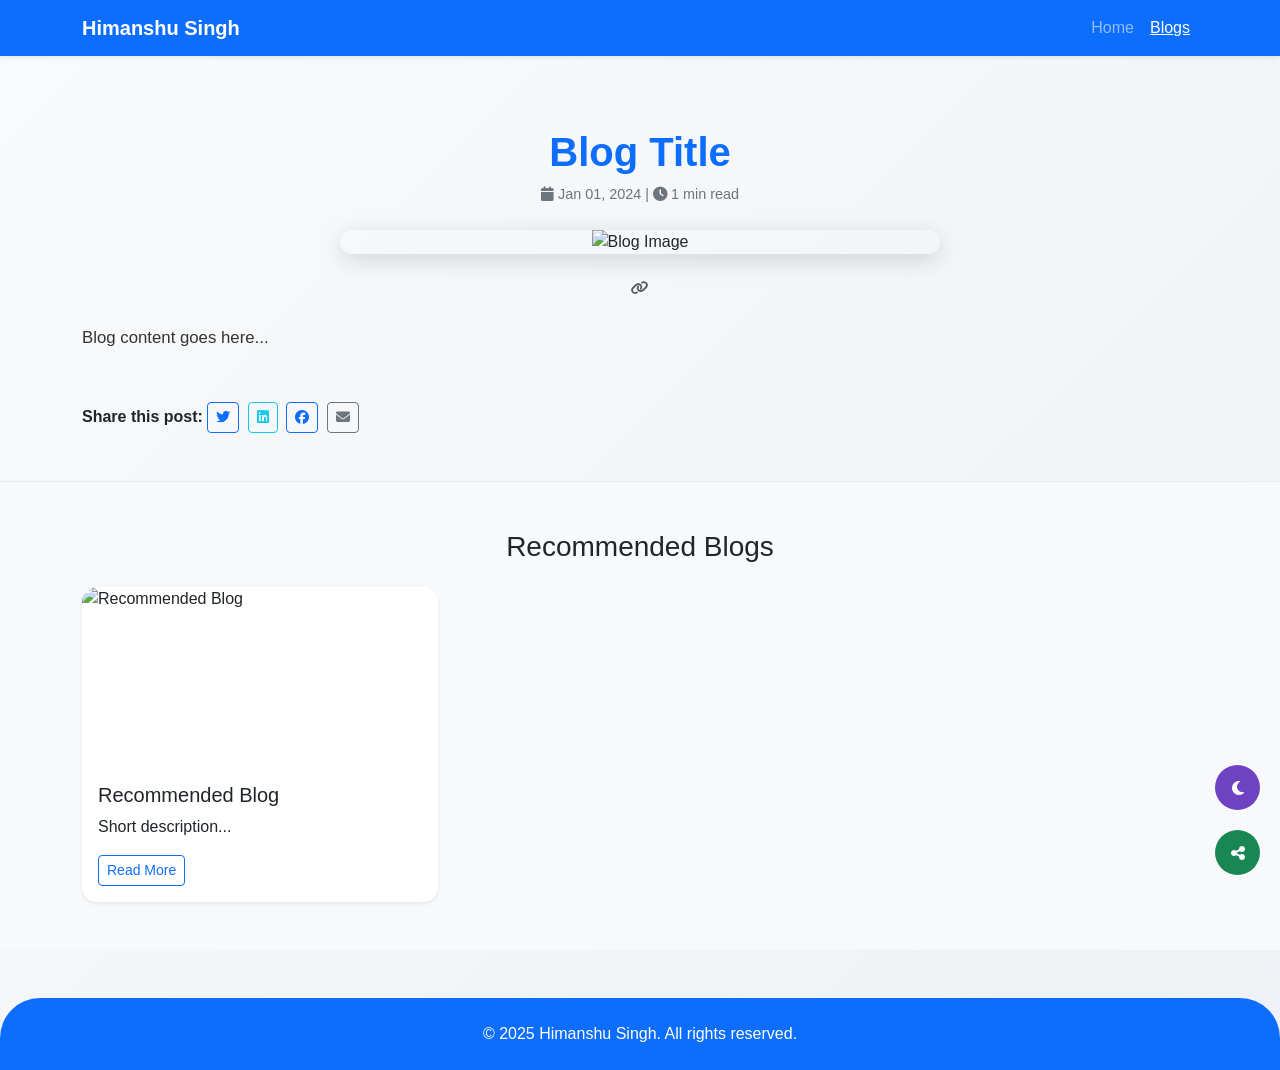
<file: src/main/resources/templates/blog-detail.html>
<!DOCTYPE html>
<html xmlns:th="http://www.thymeleaf.org">
<head>
    <meta charset="UTF-8">
    <meta name="viewport" content="width=device-width, initial-scale=1.0">
    <title th:text="${blog.title} + ' - Blog'">Blog</title>

    <!-- Bootstrap & Icons -->
    <link href="https://cdn.jsdelivr.net/npm/bootstrap@5.3.0/dist/css/bootstrap.min.css" rel="stylesheet">
    <link href="https://cdnjs.cloudflare.com/ajax/libs/font-awesome/6.4.0/css/all.min.css" rel="stylesheet">

    <style>
        body {
            font-family: "Poppins", sans-serif;
            background: linear-gradient(135deg, #f9fafb, #eef1f5);
            transition: background 0.4s, color 0.4s;
        }

        /* Navbar */
        .navbar {
            background-color: #0d6efd;
            transition: background 0.3s ease;
        }

        .nav-link.active { text-decoration: underline; }

        /* Header Section */
        h1 {
            font-weight: 700;
            color: #0d6efd;
        }

        .blog-meta {
            color: #6c757d;
            font-size: 0.9rem;
        }

        /* Blog Image */
        .blog-image-wrapper {
            max-width: 600px;
            margin: 0 auto;
            overflow: hidden;
            border-radius: 15px;
            box-shadow: 0 6px 25px rgba(0,0,0,0.15);
        }

        .blog-image {
            width: 60%;
            transition: transform 0.4s ease;
        }

        .blog-image:hover { transform: scale(1.05); }

        /* Blog Content */
        .blog-content {
            font-size: 1.05rem;
            line-height: 1.8;
            color: #333;
            margin-top: 1.5rem;
        }

        /* Recommended Blogs */
        .recommended {
            background-color: #f8f9fa;
            padding: 3rem 0;
            border-top: 1px solid #e9ecef;
        }

        .recommended .card {
            border: none;
            border-radius: 15px;
            overflow: hidden;
            transition: transform 0.3s ease, box-shadow 0.3s ease;
        }

        .recommended .card:hover {
            transform: translateY(-6px);
            box-shadow: 0 8px 20px rgba(0,0,0,0.1);
        }

        .recommended .card-img-top {
            height: 180px;
            object-fit: cover;
        }

        /* Footer */
        footer {
            background-color: #0d6efd;
            color: #fff;
            border-top-left-radius: 40px;
            border-top-right-radius: 40px;
        }

        /* Floating Buttons */
        .floating-btn {
            position: fixed;
            bottom: 25px;
            right: 20px;
            border-radius: 50%;
            width: 45px;
            height: 45px;
            display: flex;
            align-items: center;
            justify-content: center;
            color: #fff;
            cursor: pointer;
            z-index: 1000;
            transition: transform 0.3s;
        }

        .floating-btn:hover { transform: scale(1.1); }

        #themeBtn { background-color: #6f42c1; right: 20px; bottom: 90px; }
        #copyBtn { background-color: #198754; }

        /* Scroll Progress Bar */
        #scrollProgress {
            position: fixed;
            top: 0;
            left: 0;
            width: 0%;
            height: 5px;
            background: #0d6efd;
            z-index: 2000;
            transition: width 0.25s ease;
        }

        /* Dark Mode */
        body.dark {
            background: #181818;
            color: #e9ecef;
        }

        body.dark .navbar, body.dark footer {
            background-color: #111;
        }

        body.dark .card, body.dark .blog-content {
            background-color: #1f1f1f;
            color: #f8f9fa;
        }

        body.dark h1 { color: #0dcaf0; }
    </style>
</head>
<body>

<!-- Scroll Progress -->
<div id="scrollProgress"></div>

<!-- Navbar -->
<nav class="navbar navbar-expand-lg navbar-dark fixed-top shadow-sm">
    <div class="container">
        <a class="navbar-brand fw-bold" href="/">Himanshu Singh</a>
        <button class="navbar-toggler" data-bs-toggle="collapse" data-bs-target="#navbarNav">
            <span class="navbar-toggler-icon"></span>
        </button>
        <div id="navbarNav" class="collapse navbar-collapse">
            <ul class="navbar-nav ms-auto">
                <li class="nav-item"><a class="nav-link" href="/">Home</a></li>
                <li class="nav-item"><a class="nav-link active" href="/blogs">Blogs</a></li>
            </ul>
        </div>
    </div>
</nav>

<!-- Blog Section -->
<section class="py-5" style="margin-top:80px;">
    <div class="container text-center">
        <h1 th:text="${blog.title}">Blog Title</h1>
        <p class="blog-meta mb-4">
            <i class="fa fa-calendar"></i>
            <span th:text="${#temporals.format(blog.createdAt,'MMM dd, yyyy')}">Jan 01, 2024</span> |
            <i class="fa fa-clock"></i> <span id="readingTime">3 min read</span>
        </p>

        <!-- Blog Image -->
        <div class="blog-image-wrapper mb-4" th:if="${blog.imageUrl != null}">
            <img th:src="${blog.imageUrl}" alt="Blog Image" class="blog-image">
        </div>

        <!-- Image URL (shortened) -->
        <div th:if="${shortImageUrl != null}" class="small text-muted mb-3">
            <i class="fa fa-link"></i> <span th:text="${shortImageUrl}"></span>
        </div>

        <!-- Blog Content -->
        <div class="text-start blog-content" th:utext="${blog.content}">
            Blog content goes here...
        </div>

        <!-- Share Buttons -->
        <div class="mt-5 text-start">
            <span class="fw-semibold">Share this post:</span>
            <a th:href="'https://twitter.com/intent/tweet?url=' + ${currentUrl}" target="_blank" class="btn btn-sm btn-outline-primary me-1"><i class="fab fa-twitter"></i></a>
            <a th:href="'https://www.linkedin.com/shareArticle?url=' + ${currentUrl}" target="_blank" class="btn btn-sm btn-outline-info me-1"><i class="fab fa-linkedin"></i></a>
            <a th:href="'https://www.facebook.com/sharer/sharer.php?u=' + ${currentUrl}" target="_blank" class="btn btn-sm btn-outline-primary me-1"><i class="fab fa-facebook"></i></a>
            <a th:href="'mailto:?subject=' + ${blog.title} + '&body=' + ${currentUrl}" class="btn btn-sm btn-outline-secondary"><i class="fas fa-envelope"></i></a>
        </div>
    </div>
</section>

<!-- Recommended Blogs -->
<section class="recommended" th:if="${recommendedBlogs}">
    <div class="container">
        <h3 class="text-center mb-4">Recommended Blogs</h3>
        <div class="row g-4">
            <div class="col-md-4" th:each="b : ${recommendedBlogs}">
                <div class="card h-100 shadow-sm">
                    <img th:if="${b.image != null}" th:src="${b.image}" class="card-img-top" alt="Recommended Blog">
                    <div class="card-body">
                        <h5 class="card-title" th:text="${b.title}">Recommended Blog</h5>
                        <p class="card-text" th:text="${b.summary}">Short description...</p>
                        <a th:href="@{'/blogs/' + ${b.id}}" class="btn btn-outline-primary btn-sm">Read More</a>
                    </div>
                </div>
            </div>
        </div>
    </div>
</section>

<!-- Footer -->
<footer class="text-center py-4 mt-5">
    <p class="mb-0">&copy; 2025 Himanshu Singh. All rights reserved.</p>
</footer>

<!-- Floating Buttons -->
<div id="themeBtn" class="floating-btn"><i class="fas fa-moon"></i></div>
<div id="copyBtn" class="floating-btn"><i class="fas fa-share-alt"></i></div>

<!-- Scripts -->
<script src="https://cdn.jsdelivr.net/npm/bootstrap@5.3.0/dist/js/bootstrap.bundle.min.js"></script>
<script>
    /* 🌗 Theme Toggle */
    const themeBtn = document.getElementById('themeBtn');
    themeBtn.onclick = () => {
        document.body.classList.toggle('dark');
        const dark = document.body.classList.contains('dark');
        localStorage.setItem('theme', dark ? 'dark' : 'light');
        themeBtn.innerHTML = dark ? '<i class="fas fa-sun"></i>' : '<i class="fas fa-moon"></i>';
    };
    if (localStorage.getItem('theme') === 'dark') {
        document.body.classList.add('dark');
        themeBtn.innerHTML = '<i class="fas fa-sun"></i>';
    }

    /* 🧠 Reading Time Estimator */
    const content = document.querySelector('.blog-content');
    if (content) {
        const words = content.innerText.trim().split(/\s+/).length;
        const minutes = Math.ceil(words / 200);
        document.getElementById('readingTime').innerText = `${minutes} min read`;
    }

    /* 🔗 Copy Link */
    const copyBtn = document.getElementById('copyBtn');
    copyBtn.onclick = () => {
        navigator.clipboard.writeText(window.location.href);
        copyBtn.innerHTML = '<i class="fas fa-check"></i>';
        setTimeout(() => copyBtn.innerHTML = '<i class="fas fa-share-alt"></i>', 1500);
    };

    /* 📈 Scroll Progress Bar */
    window.addEventListener('scroll', () => {
        const scrollTop = window.scrollY;
        const docHeight = document.body.scrollHeight - window.innerHeight;
        const scrollPercent = (scrollTop / docHeight) * 100;
        document.getElementById('scrollProgress').style.width = scrollPercent + '%';
    });
</script>
</body>
</html>
</file>
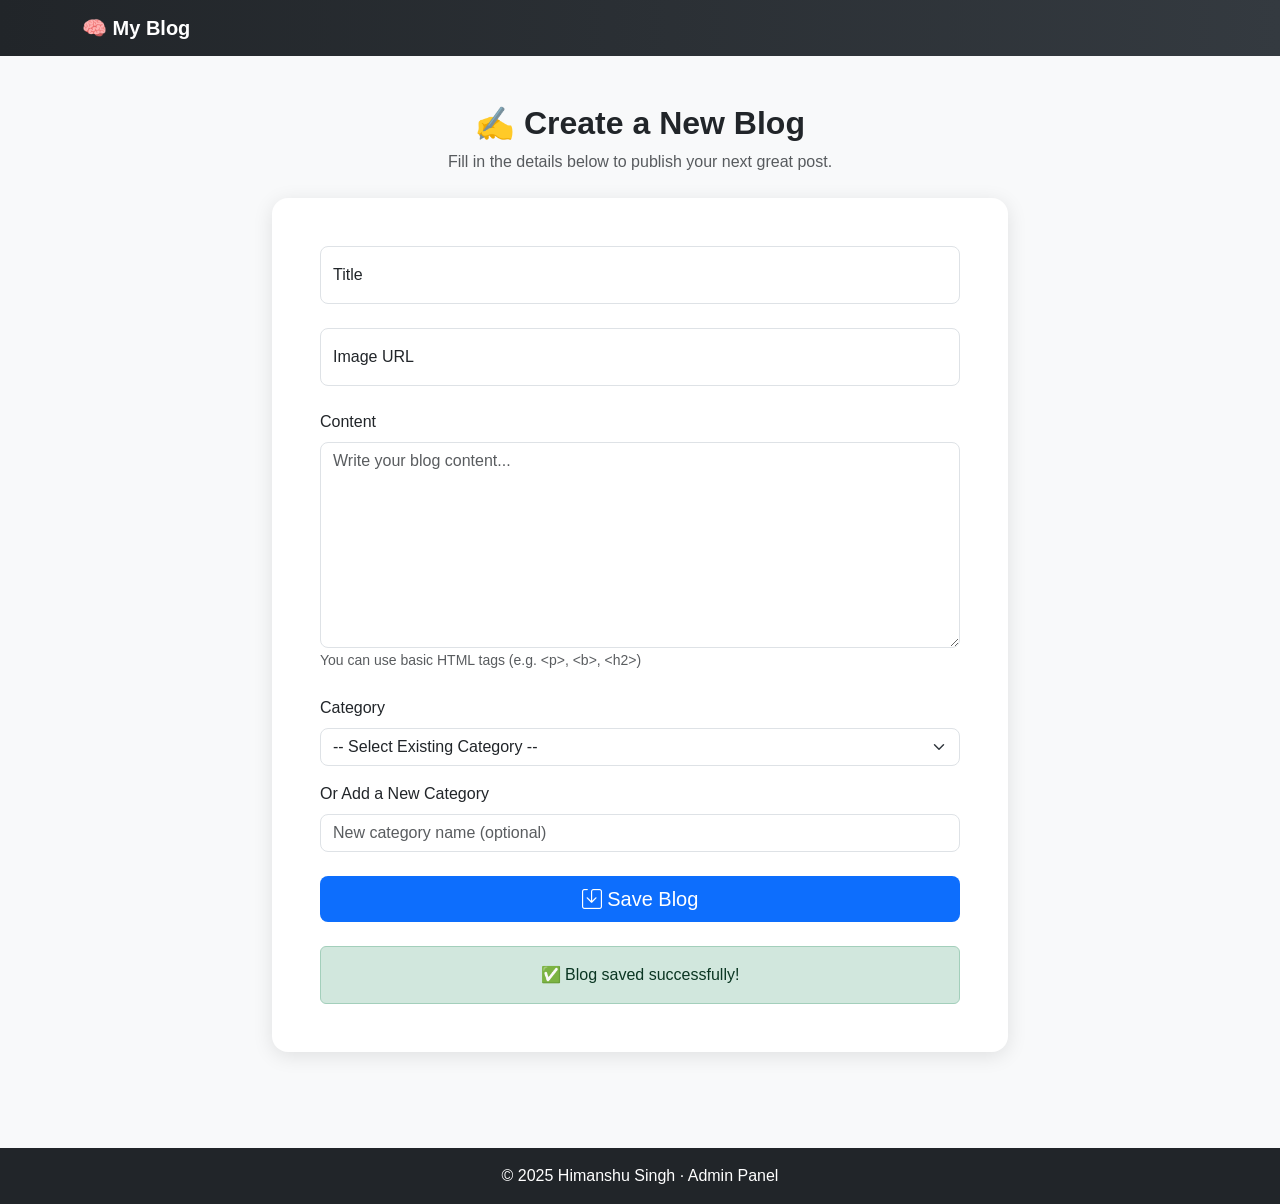
<file: src/main/resources/templates/blog-form.html>
<!DOCTYPE html>
<html xmlns:th="http://www.thymeleaf.org">
<head>
  <meta charset="UTF-8">
  <meta name="viewport" content="width=device-width, initial-scale=1.0">
  <title>Create Blog</title>
  <link href="https://cdn.jsdelivr.net/npm/bootstrap@5.3.0/dist/css/bootstrap.min.css" rel="stylesheet">
  <style>
    body {
      background: #f8f9fa;
      font-family: "Poppins", sans-serif;
    }

    .navbar {
      background: linear-gradient(90deg, #212529, #343a40);
    }

    .card {
      border: none;
      border-radius: 1rem;
      box-shadow: 0 4px 20px rgba(0, 0, 0, 0.1);
    }

    .form-control, .form-select {
      border-radius: 0.5rem;
    }

    .btn-primary {
      background: #0d6efd;
      border: none;
      border-radius: 0.5rem;
      transition: 0.3s;
    }

    .btn-primary:hover {
      background: #0b5ed7;
      transform: translateY(-1px);
    }

    footer {
      background: #212529;
    }

    .page-title {
      font-weight: 600;
      color: #212529;
    }

    label {
      font-weight: 500;
    }

    textarea {
      resize: vertical;
    }
  </style>
</head>
<body>

<!-- Navbar -->
<nav class="navbar navbar-expand-lg navbar-dark">
  <div class="container">
    <a class="navbar-brand fw-bold" href="/">🧠 My Blog</a>
  </div>
</nav>

<!-- Blog Form -->
<div class="container py-5">
  <div class="row justify-content-center">
    <div class="col-lg-8">

      <div class="text-center mb-4">
        <h2 class="page-title">✍️ Create a New Blog</h2>
        <p class="text-muted">Fill in the details below to publish your next great post.</p>
      </div>

      <div class="card p-4 p-md-5">
        <form th:action="@{/blogs/save}" th:object="${blog}" method="post">
          <!-- CSRF Token -->
          <input type="hidden" th:name="${_csrf.parameterName}" th:value="${_csrf.token}" />

          <!-- Title -->
          <div class="form-floating mb-4">
            <input type="text" class="form-control" th:field="*{title}" id="title" placeholder="Enter blog title" required>
            <label for="title">Title</label>
          </div>

          <!-- Image URL -->
          <div class="form-floating mb-4">
            <input type="text" class="form-control" th:field="*{image}" id="image" placeholder="https://example.com/image.jpg">
            <label for="image">Image URL</label>
          </div>

          <!-- Content -->
          <div class="mb-4">
            <label for="content" class="form-label">Content</label>
            <textarea class="form-control" th:field="*{content}" id="content" rows="8" placeholder="Write your blog content..." required></textarea>
            <small class="text-muted">You can use basic HTML tags (e.g. &lt;p&gt;, &lt;b&gt;, &lt;h2&gt;)</small>
          </div>

          <!-- Category -->
          <div class="mb-4">
            <label for="category" class="form-label">Category</label>
            <select class="form-select" th:field="*{category.id}" id="category">
              <option value="" disabled selected>-- Select Existing Category --</option>
              <option th:each="c : ${categories}" th:value="${c.id}" th:text="${c.name}"></option>
            </select>

            <div class="mt-3">
              <label class="form-label">Or Add a New Category</label>
              <input type="text" class="form-control" name="categoryName" placeholder="New category name (optional)">
            </div>
          </div>

          <!-- Submit -->
          <div class="d-grid mt-4">
            <button type="submit" class="btn btn-primary btn-lg">
              <i class="bi bi-save"></i> Save Blog
            </button>
          </div>
        </form>

        <!-- Success message -->
        <div th:if="${param.success}" class="alert alert-success mt-4 mb-0 text-center">
          ✅ Blog saved successfully!
        </div>
      </div>
    </div>
  </div>
</div>

<!-- Footer -->
<footer class="text-center text-white py-3 mt-5">
  <p class="mb-0">&copy; 2025 Himanshu Singh · Admin Panel</p>
</footer>

<script src="https://cdn.jsdelivr.net/npm/bootstrap@5.3.0/dist/js/bootstrap.bundle.min.js"></script>
<!-- Bootstrap icons -->
<link href="https://cdn.jsdelivr.net/npm/bootstrap-icons@1.11.3/font/bootstrap-icons.css" rel="stylesheet">
</body>
</html>
</file>
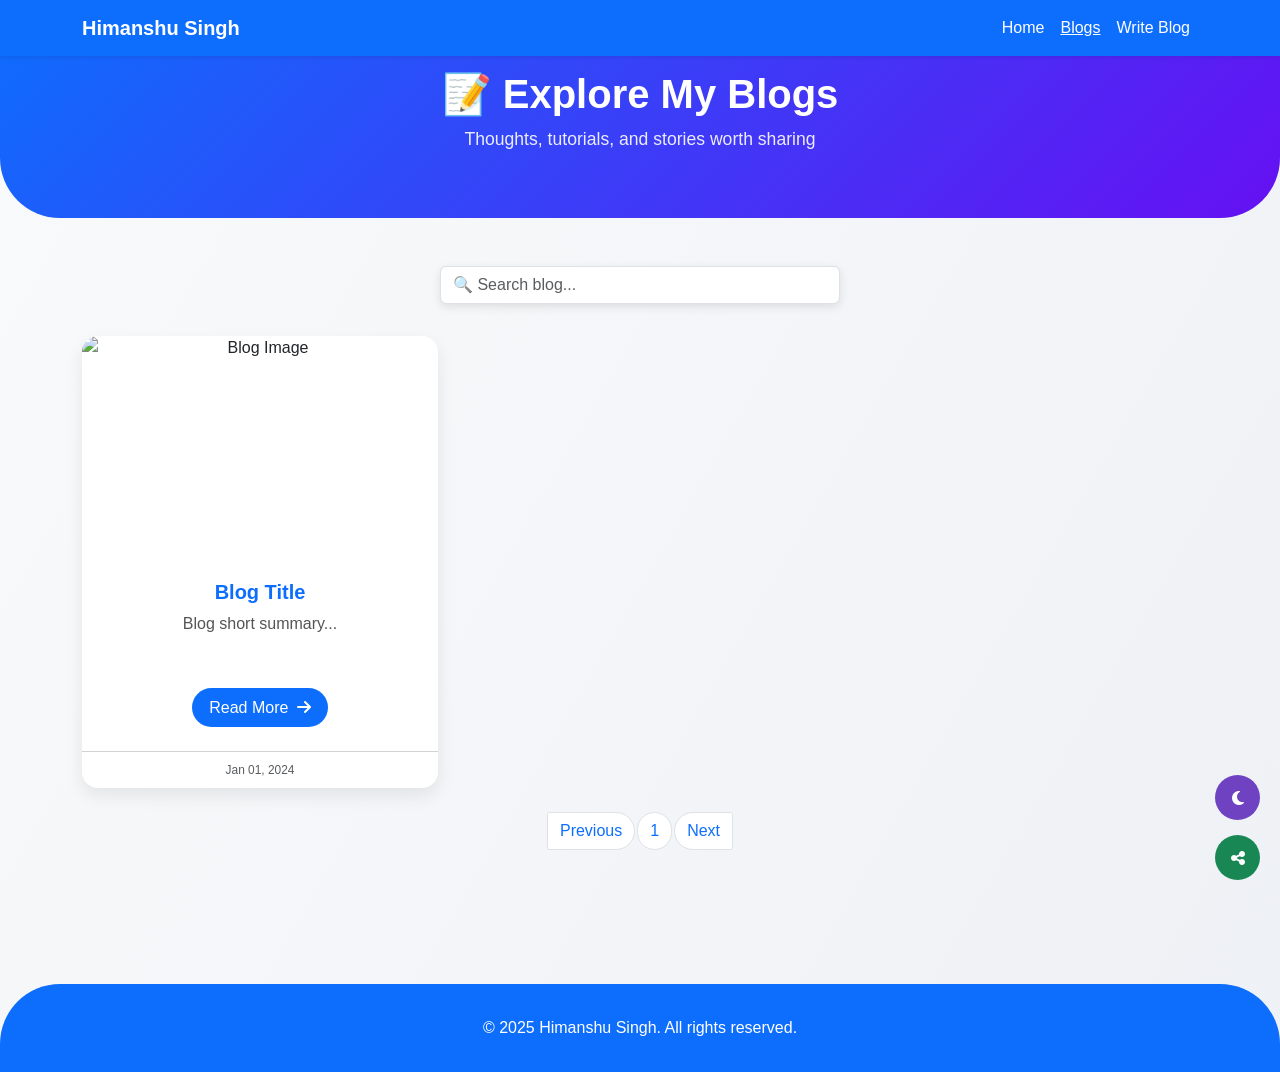
<file: src/main/resources/templates/blogs.html>
<!DOCTYPE html>
<html xmlns:th="http://www.thymeleaf.org">
<head>
    <meta charset="UTF-8">
    <meta name="viewport" content="width=device-width, initial-scale=1.0">
    <title>Blogs - Himanshu Singh</title>
    <link href="https://cdn.jsdelivr.net/npm/bootstrap@5.3.0/dist/css/bootstrap.min.css" rel="stylesheet">
    <link href="https://cdnjs.cloudflare.com/ajax/libs/font-awesome/6.4.0/css/all.min.css" rel="stylesheet">
    <style>
        body {
            background: linear-gradient(120deg, #f9fafb, #eef1f5);
            font-family: "Poppins", sans-serif;
            transition: background 0.4s, color 0.4s;
        }

        /* Navbar */
        .navbar {
            background-color: #0d6efd;
            transition: background 0.3s ease;
        }
        .navbar-brand { font-weight: 700; }
        .nav-link { color: white !important; font-weight: 500; }
        .nav-link.active { text-decoration: underline; }

        /* Header */
        header.blog-header {
            text-align: center;
            padding: 70px 0 50px;
            background: linear-gradient(135deg, #0d6efd, #6610f2);
            color: #fff;
            border-bottom-left-radius: 60px;
            border-bottom-right-radius: 60px;
        }
        header.blog-header h1 { font-weight: 700; margin-bottom: 0.5rem; }
        header.blog-header p { opacity: 0.9; font-size: 1.1rem; }

        /* Blog Cards */
        .card {
            border: none;
            border-radius: 1rem;
            overflow: hidden;
            transition: all 0.35s ease;
            background: #fff;
            box-shadow: 0 8px 18px rgba(0,0,0,0.08);
        }
        .card:hover {
            transform: translateY(-6px);
            box-shadow: 0 14px 30px rgba(0,0,0,0.15);
        }
        .card-img-top {
            height: 220px;
            object-fit: cover;
            transition: transform 0.4s ease;
        }
        .card:hover .card-img-top { transform: scale(1.05); }

        .card-body { padding: 1.5rem; }
        .card-title { font-weight: 600; color: #0d6efd; }
        .card-text { color: #555; min-height: 60px; }
        .btn-read-more {
            background-color: #0d6efd;
            border: none;
            color: #fff;
            font-weight: 500;
            border-radius: 30px;
            padding: 0.45rem 1.1rem;
            transition: all 0.3s;
        }
        .btn-read-more:hover { background-color: #0b5ed7; transform: translateY(-2px); }
        .card-footer { background: transparent; font-size: 0.85rem; color: #6c757d; }

        /* Pagination */
        .pagination .page-link {
            color: #0d6efd;
            border-radius: 50px;
            margin: 0 3px;
            font-weight: 500;
        }
        .pagination .page-item.active .page-link {
            background-color: #0d6efd; border-color: #0d6efd; color: white;
        }

        /* Footer */
        footer {
            background-color: #0d6efd;
            color: #fff;
            padding: 2rem 0;
            margin-top: 70px;
            border-top-left-radius: 60px;
            border-top-right-radius: 60px;
        }

        /* Floating Buttons */
        .floating-btn {
            position: fixed;
            bottom: 20px;
            right: 20px;
            z-index: 2000;
            border-radius: 50%;
            width: 45px;
            height: 45px;
            display: flex;
            align-items: center;
            justify-content: center;
            color: white;
            cursor: pointer;
            transition: transform 0.3s ease;
        }
        .floating-btn:hover { transform: scale(1.1); }
        #themeBtn { background: #6f42c1; bottom: 80px; }
        #shareBtn { background: #198754; }
        #scrollBtn { background: #0d6efd; left: 20px; }

        /* Dark Mode */
        body.dark {
            background: linear-gradient(120deg, #181818, #252525);
            color: #f8f9fa;
        }
        body.dark .card { background-color: #212529; color: #fff; }
        body.dark .card-title { color: #0dcaf0; }
        body.dark .navbar, body.dark footer { background-color: #111; }
        body.dark .btn-read-more { background-color: #0dcaf0; }

        /* Search Box */
        #searchBox {
            max-width: 400px;
            margin: 0 auto 2rem;
            box-shadow: 0 3px 10px rgba(0,0,0,0.1);
        }
    </style>
</head>
<body>

<!-- Navbar -->
<nav class="navbar navbar-expand-lg navbar-dark fixed-top shadow-sm">
    <div class="container">
        <a class="navbar-brand" href="/">Himanshu Singh</a>
        <button class="navbar-toggler" data-bs-toggle="collapse" data-bs-target="#navbarNav">
            <span class="navbar-toggler-icon"></span>
        </button>
        <div class="collapse navbar-collapse" id="navbarNav">
            <ul class="navbar-nav ms-auto">
                <li class="nav-item"><a class="nav-link" href="/">Home</a></li>
                <li class="nav-item"><a class="nav-link active" href="/blogs">Blogs</a></li>
                <li class="nav-item"><a class="nav-link" href="/blogs/new" target="_blank">Write Blog</a></li>
            </ul>
        </div>
    </div>
</nav>

<!-- Header -->
<header class="blog-header">
    <div class="container">
        <h1>📝 Explore My Blogs</h1>
        <p>Thoughts, tutorials, and stories worth sharing</p>
    </div>
</header>

<!-- Blog Grid -->
<section class="py-5">
    <div class="container text-center">
        <input id="searchBox" type="text" class="form-control" placeholder="🔍 Search blog...">

        <div class="row row-cols-1 row-cols-md-2 row-cols-lg-3 g-4" id="blogGrid">
            <div th:each="blog : ${blogs}" class="col">
                <div class="card h-100">
                    <img th:if="${blog.imageUrl != null}" th:src="${blog.imageUrl}" class="card-img-top" alt="Blog Image">
                    <div class="card-body">
                        <h5 class="card-title" th:text="${blog.title}">Blog Title</h5>
                        <p class="card-text" th:text="${blog.summary}">Blog short summary...</p>
                        <a th:href="@{'/blogs/' + ${blog.id}}" class="btn btn-read-more">
                            Read More <i class="fas fa-arrow-right ms-1"></i>
                        </a>
                    </div>
                    <div class="card-footer text-muted">
                        <small th:text="${#temporals.format(blog.createdAt, 'MMM dd, yyyy')}">Jan 01, 2024</small>
                    </div>
                </div>
            </div>
        </div>

        <!-- Pagination -->
        <nav th:if="${totalPages > 1}" aria-label="Page navigation">
            <ul class="pagination justify-content-center mt-4">
                <li class="page-item" th:classappend="${currentPage == 0} ? 'disabled'">
                    <a class="page-link" th:href="@{/blogs(page=${currentPage-1}, size=${pageSize})}">Previous</a>
                </li>
                <li class="page-item" th:each="i : ${#numbers.sequence(0, totalPages-1)}"
                    th:classappend="${i == currentPage} ? 'active'">
                    <a class="page-link" th:text="${i+1}" th:href="@{/blogs(page=${i}, size=${pageSize})}">1</a>
                </li>
                <li class="page-item" th:classappend="${currentPage == totalPages-1} ? 'disabled'">
                    <a class="page-link" th:href="@{/blogs(page=${currentPage+1}, size=${pageSize})}">Next</a>
                </li>
            </ul>
        </nav>
    </div>
</section>

<!-- Footer -->
<footer class="text-center">
    <p class="mb-0">&copy; 2025 Himanshu Singh. All rights reserved.</p>
</footer>

<!-- Floating Buttons -->
<div id="themeBtn" class="floating-btn"><i class="fas fa-moon"></i></div>
<div id="shareBtn" class="floating-btn"><i class="fas fa-share-alt"></i></div>
<div id="scrollBtn" class="floating-btn" style="display:none;"><i class="fas fa-arrow-up"></i></div>

<script src="https://cdn.jsdelivr.net/npm/bootstrap@5.3.0/dist/js/bootstrap.bundle.min.js"></script>
<script>
    /* ----------------- 🌙 Theme Toggle ----------------- */
    const themeBtn = document.getElementById('themeBtn');
    themeBtn.onclick = () => {
        document.body.classList.toggle('dark');
        const dark = document.body.classList.contains('dark');
        localStorage.setItem('theme', dark ? 'dark' : 'light');
        themeBtn.innerHTML = dark ? '<i class="fas fa-sun"></i>' : '<i class="fas fa-moon"></i>';
    };
    if (localStorage.getItem('theme') === 'dark') {
        document.body.classList.add('dark');
        themeBtn.innerHTML = '<i class="fas fa-sun"></i>';
    }

    /* ----------------- 🔍 Search Filter ----------------- */
    document.getElementById('searchBox').addEventListener('keyup', function() {
        const term = this.value.toLowerCase();
        document.querySelectorAll('#blogGrid .card').forEach(card => {
            const title = card.querySelector('.card-title').innerText.toLowerCase();
            const text = card.querySelector('.card-text').innerText.toLowerCase();
            card.parentElement.style.display = (title.includes(term) || text.includes(term)) ? '' : 'none';
        });
    });

    /* ----------------- 🔗 Share Button ----------------- */
    document.getElementById('shareBtn').onclick = async () => {
        if (navigator.share) {
            await navigator.share({
                title: document.title,
                text: "Check out these amazing blogs by Himanshu Singh!",
                url: window.location.href
            });
        } else {
            navigator.clipboard.writeText(window.location.href);
            alert("🔗 Link copied to clipboard!");
        }
    };

    /* ----------------- 🚀 Scroll to Top ----------------- */
    const scrollBtn = document.getElementById('scrollBtn');
    window.addEventListener('scroll', () => {
        scrollBtn.style.display = window.scrollY > 200 ? 'flex' : 'none';
    });
    scrollBtn.onclick = () => window.scrollTo({ top: 0, behavior: 'smooth' });
</script>
</body>
</html>
</file>
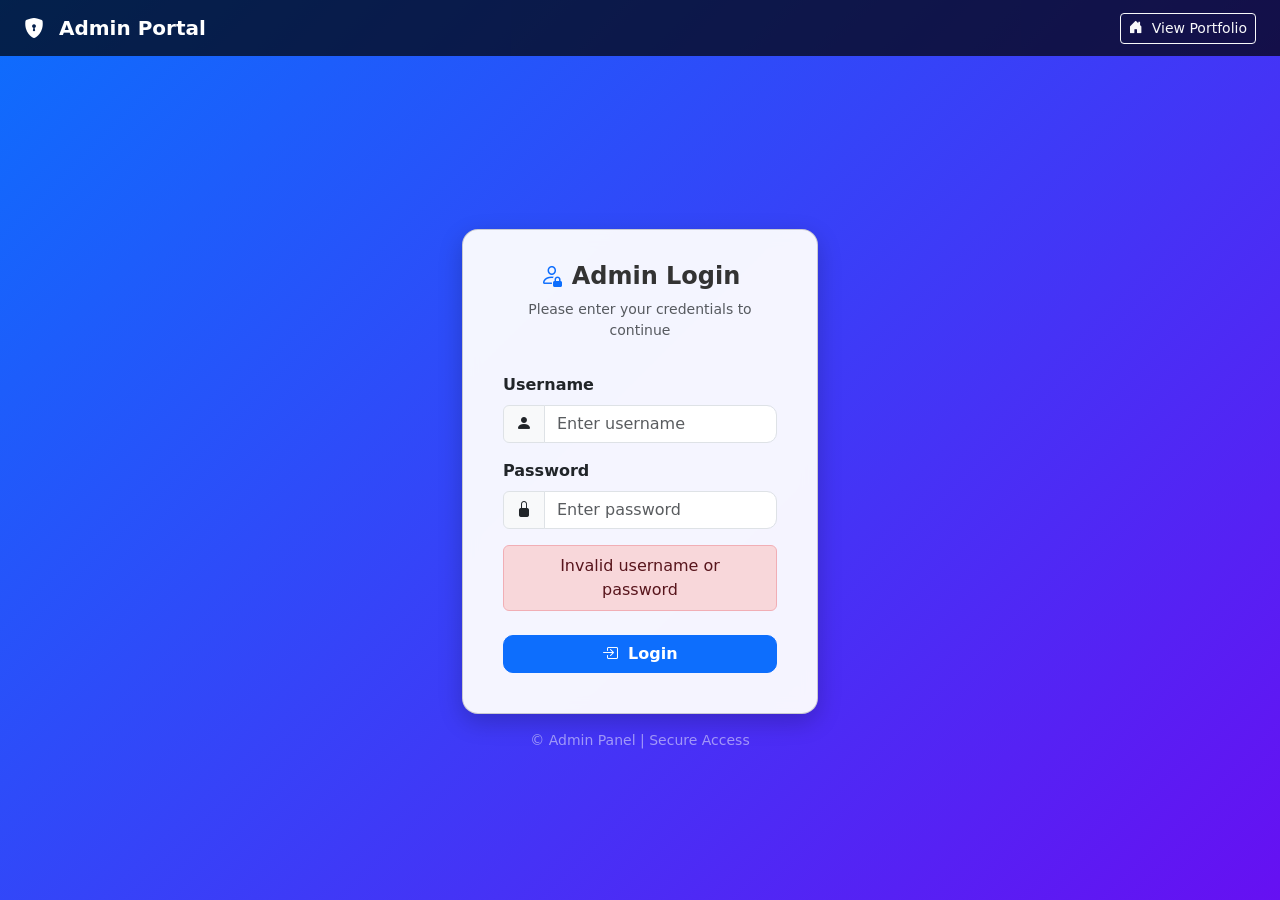
<file: src/main/resources/templates/admin/login.html>
<!DOCTYPE html>
<html xmlns:th="http://www.thymeleaf.org">
<head>
    <meta charset="UTF-8">
    <meta name="viewport" content="width=device-width, initial-scale=1.0">
    <title>Admin Login</title>
    <link href="https://cdn.jsdelivr.net/npm/bootstrap@5.3.3/dist/css/bootstrap.min.css" rel="stylesheet">
    <link href="https://cdn.jsdelivr.net/npm/bootstrap-icons@1.11.3/font/bootstrap-icons.css" rel="stylesheet">
    <style>
        body {
            background: linear-gradient(135deg, #0d6efd 0%, #6610f2 100%);
            min-height: 100vh;
            display: flex;
            align-items: center;
            justify-content: center;
        }
        .login-card {
            backdrop-filter: blur(8px);
            background: rgba(255, 255, 255, 0.95);
            border-radius: 16px;
            box-shadow: 0 8px 25px rgba(0, 0, 0, 0.2);
            animation: fadeIn 0.8s ease-in-out;
        }
        .login-card .card-header {
            background: transparent;
            border-bottom: none;
            text-align: center;
        }
        .login-card h4 {
            font-weight: 600;
            color: #333;
        }
        .form-control {
            border-radius: 10px;
        }
        .btn-login {
            border-radius: 10px;
            font-weight: 600;
            transition: all 0.3s ease;
        }
        .btn-login:hover {
            background-color: #0b5ed7;
            transform: scale(1.02);
        }
        .navbar {
            background: rgba(0, 0, 0, 0.7) !important;
        }
        @keyframes fadeIn {
            from {opacity: 0; transform: translateY(-15px);}
            to {opacity: 1; transform: translateY(0);}
        }
    </style>
</head>
<body>
<nav class="navbar navbar-dark fixed-top">
    <div class="container-fluid px-4">
            <span class="navbar-brand fw-semibold">
                <i class="bi bi-shield-lock-fill me-2"></i> Admin Portal
            </span>
        <a href="/" class="btn btn-outline-light btn-sm">
            <i class="bi bi-house-door-fill me-1"></i> View Portfolio
        </a>
    </div>
</nav>

<div class="container mt-5 pt-5">
    <div class="row justify-content-center">
        <div class="col-md-5 col-lg-4">
            <div class="card login-card p-4">
                <div class="card-header mb-2">
                    <h4><i class="bi bi-person-lock me-2 text-primary"></i>Admin Login</h4>
                    <p class="text-muted small mb-0">Please enter your credentials to continue</p>
                </div>
                <div class="card-body">
                    <form th:action="@{/admin/login}" method="post" autocomplete="off">
                        <div class="mb-3">
                            <label for="username" class="form-label fw-semibold">Username</label>
                            <div class="input-group">
                                <span class="input-group-text bg-light"><i class="bi bi-person-fill"></i></span>
                                <input type="text" class="form-control" id="username" name="username" placeholder="Enter username" required>
                            </div>
                        </div>
                        <div class="mb-3">
                            <label for="password" class="form-label fw-semibold">Password</label>
                            <div class="input-group">
                                <span class="input-group-text bg-light"><i class="bi bi-lock-fill"></i></span>
                                <input type="password" class="form-control" id="password" name="password" placeholder="Enter password" required>
                            </div>
                        </div>

                        <div th:if="${param.error}" class="alert alert-danger py-2 text-center">
                            Invalid username or password
                        </div>

                        <button type="submit" class="btn btn-primary w-100 btn-login mt-2">
                            <i class="bi bi-box-arrow-in-right me-1"></i> Login
                        </button>
                    </form>
                </div>
            </div>
            <p class="text-center text-white-50 mt-3 small">
                © <span th:text="${#dates.format(#dates.createNow(), 'yyyy')}"></span> Admin Panel | Secure Access
            </p>
        </div>
    </div>
</div>

<script src="https://cdn.jsdelivr.net/npm/bootstrap@5.3.3/dist/js/bootstrap.bundle.min.js"></script>
</body>
</html>
</file>
